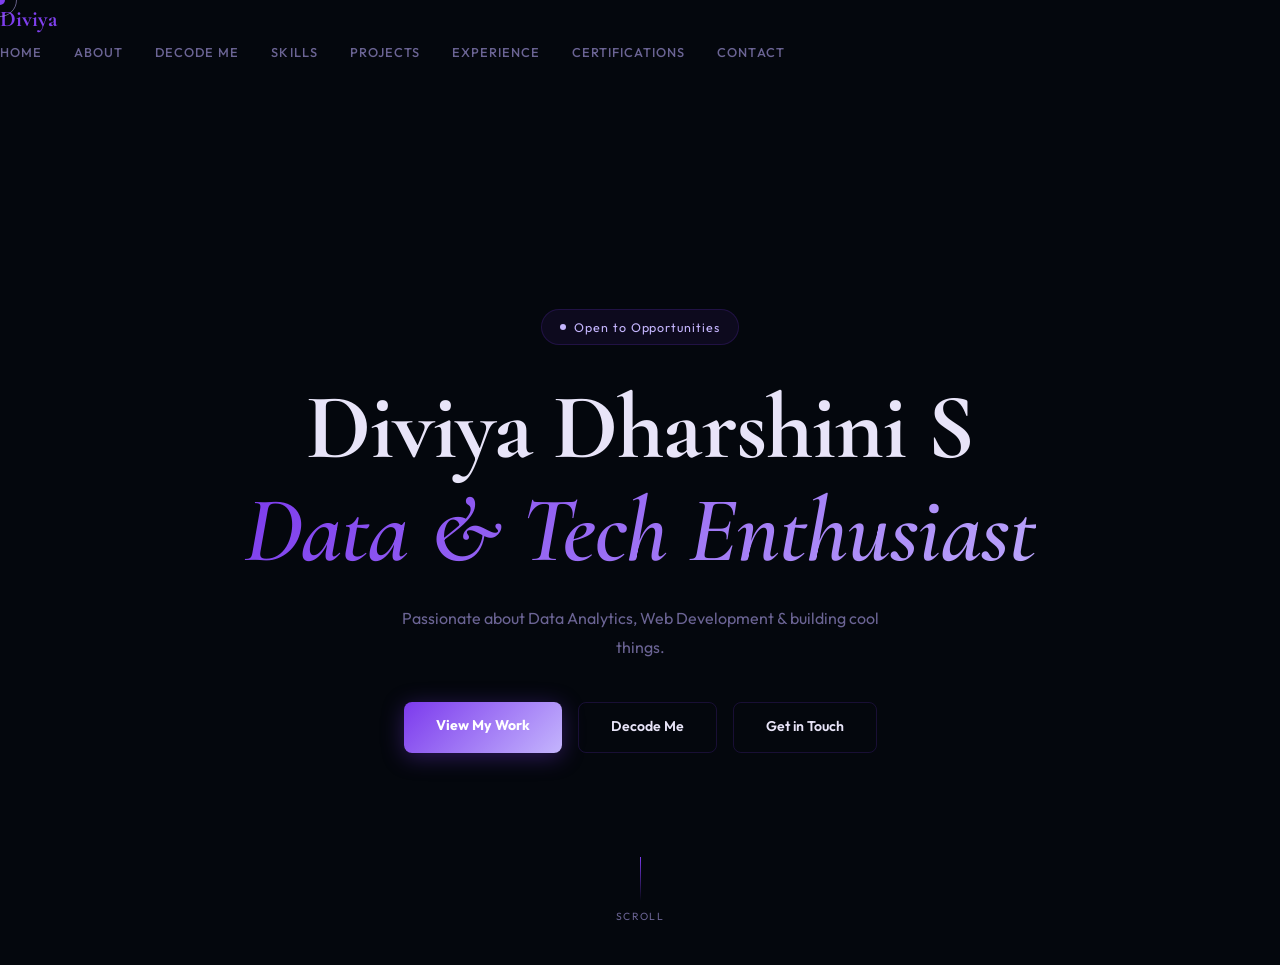
<file: index.html>
<!DOCTYPE html>
<html lang="en">
<head>
  <meta charset="UTF-8" />
  <meta name="viewport" content="width=device-width, initial-scale=1.0" />

  <title>Diviya Dharshini S – Portfolio</title>

  <link href="https://fonts.googleapis.com/css2?family=Cormorant+Garamond:ital,wght@0,400;0,600;0,700;1,400;1,600&family=Outfit:wght@300;400;500;600&family=JetBrains+Mono:wght@400;500&display=swap" rel="stylesheet" />

  <link rel="stylesheet" href="style.css" />
</head>
<body>

  <div id="cursor"></div>
  <div id="cursor-ring"></div>

  <canvas id="bg-canvas"></canvas>

  <nav id="navbar">
    <div class="nav-logo">Diviya</div>
    <ul class="nav-links">
      <li><a href="#hero">Home</a></li>
      <li><a href="#about">About</a></li>
      <li><a href="#decoder">Decode Me</a></li>
      <li><a href="#skills">Skills</a></li>
      <li><a href="#projects">Projects</a></li>
      <li><a href="#experience">Experience</a></li>
      <li><a href="#certifications">Certifications</a></li>
      <li><a href="#contact">Contact</a></li>
    </ul>
    <button class="nav-toggle" id="navToggle" aria-label="Open menu">&#9776;</button>
  </nav>

  <div class="mobile-drawer" id="mobileDrawer">
    <button class="drawer-close" id="drawerClose">✕</button>
    <ul>
      <li><a href="#hero"           class="drawer-link">Home</a></li>
      <li><a href="#about"          class="drawer-link">About</a></li>
      <li><a href="#decoder"       class="drawer-link">Decode Me</a></li>
      <li><a href="#skills"         class="drawer-link">Skills</a></li>
      <li><a href="#projects"       class="drawer-link">Projects</a></li>
      <li><a href="#experience"     class="drawer-link">Experience</a></li>
      <li><a href="#certifications" class="drawer-link">Certifications</a></li>
      <li><a href="#contact"        class="drawer-link">Contact</a></li>
    </ul>
  </div>

  <section id="hero">
    <div class="hero-badge"><span class="badge-dot"></span> Open to Opportunities</div>

    <h1 class="hero-name">
      <span class="line1">Diviya Dharshini S</span>
      <span class="line2">Data &amp; Tech Enthusiast</span>
    </h1>

    <p class="hero-tagline">
      Passionate about Data Analytics, Web Development &amp; building cool things.
    </p>

    <div class="hero-cta">
      <a href="#projects" class="btn-primary">View My Work</a>
      <a href="#decoder" class="btn-outline">Decode Me</a>
      <a href="#contact"  class="btn-outline">Get in Touch</a>
    </div>

    <div class="hero-scroll">
      <div class="scroll-line"></div>
      <span>SCROLL</span>
    </div>
  </section>
</file>
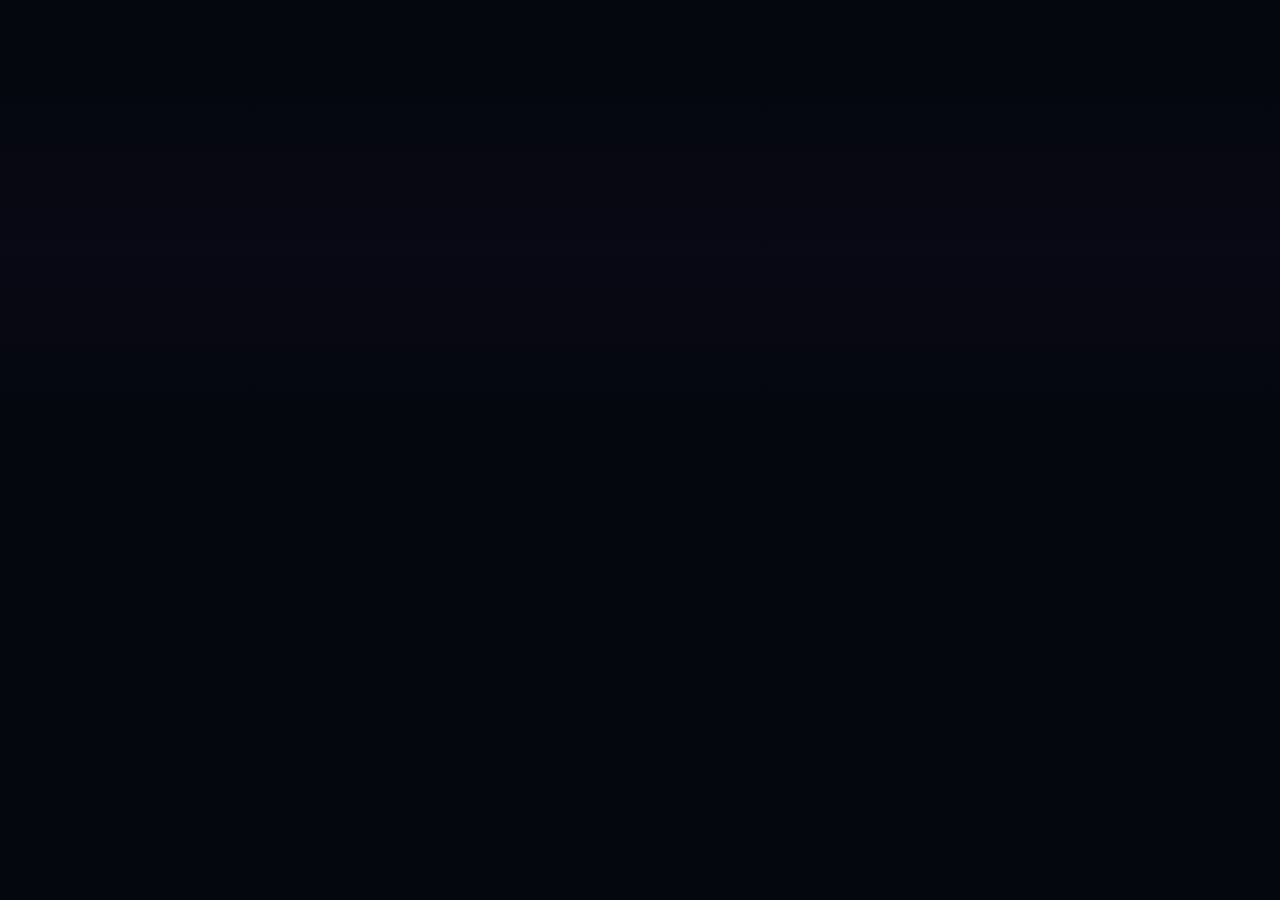
<file: certifacations.html>
<!DOCTYPE html>
<html lang="en">
<head>
  <meta charset="UTF-8" />
  <meta name="viewport" content="width=device-width, initial-scale=1.0" />

  <title>Diviya Dharshini S – Portfolio</title>

  <link href="https://fonts.googleapis.com/css2?family=Cormorant+Garamond:ital,wght@0,400;0,600;0,700;1,400;1,600&family=Outfit:wght@300;400;500;600&family=JetBrains+Mono:wght@400;500&display=swap" rel="stylesheet" />

  <link rel="stylesheet" href="style.css" />
</head>
<body>


 <section id="certifications">
    <div class="container">
      <div class="section-header reveal">
        <p class="section-label">// certifications</p>
        <h2 class="section-title">Credentials &amp; Learning</h2>
      </div>

      <div class="certs-grid">

        <div class="cert-card reveal">
          <div class="cert-icon">🛡</div>
          <div class="cert-info">
            <div class="cert-title">Cybersecurity Analyst Virtual Simulation</div>
            <div class="cert-issuer">Forage</div>
            <div class="cert-desc">Completed practical cybersecurity analyst tasks including threat detection, incident response, and security reporting in a real-world simulation.</div>
          </div>
        </div>


      </div>
    </div>
  </section>
</file>
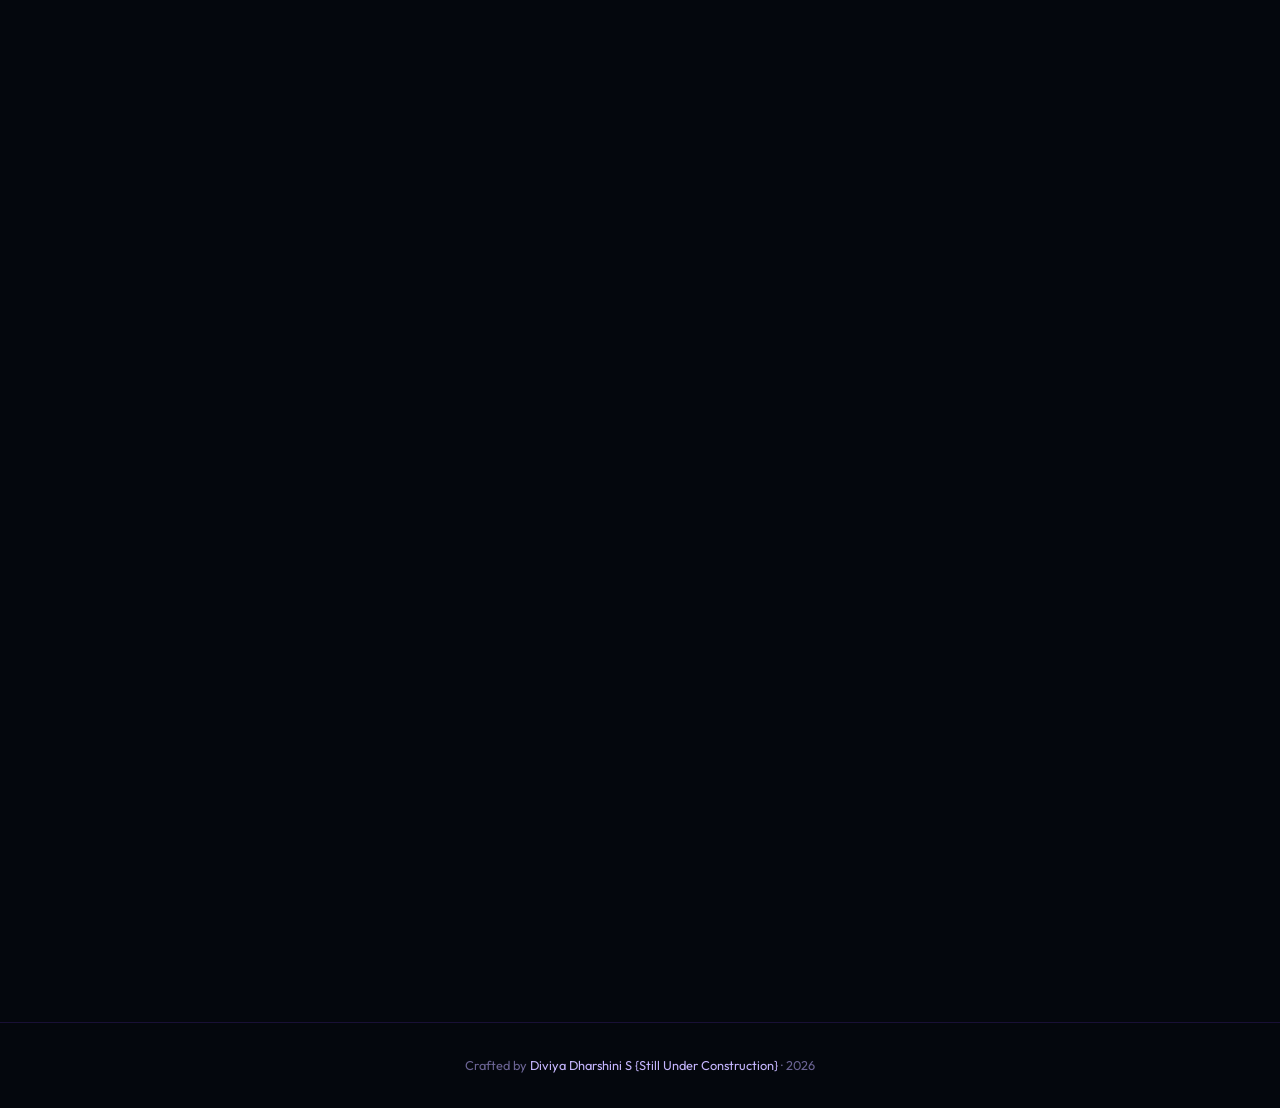
<file: contact.html>
<!DOCTYPE html>
<html lang="en">
<head>
  <meta charset="UTF-8" />
  <meta name="viewport" content="width=device-width, initial-scale=1.0" />

  <title>Diviya Dharshini S – Portfolio</title>

  <link href="https://fonts.googleapis.com/css2?family=Cormorant+Garamond:ital,wght@0,400;0,600;0,700;1,400;1,600&family=Outfit:wght@300;400;500;600&family=JetBrains+Mono:wght@400;500&display=swap" rel="stylesheet" />

  <link rel="stylesheet" href="style.css" />
</head>
<body>


 <section id="contact">
    <div class="container contact-container">
      <div class="section-header reveal">
        <p class="section-label">// Ping Me</p>
        <h2 class="section-title">Let's Connect</h2>
        <p class="contact-sub"> Drop me a message!</p>
      </div>

      <form id="contactForm" class="contact-form reveal"
        action="https://formspree.io/f/mlgavopz" method="POST">

        <div class="form-row">
          <div class="form-group">
            <label for="name">NAME</label>
            <input type="text" id="name" name="name" placeholder="Your name" required />
          </div>
          <div class="form-group">
            <label for="email">EMAIL</label>
            <input type="email" id="email" name="email" placeholder="your@email.com" required />
          </div>
        </div>

        <div class="form-group">
          <label for="subject">SUBJECT</label>
          <input type="text" id="subject" name="subject" placeholder="What's this about?" />
        </div>

        <div class="form-group">
          <label for="message">MESSAGE</label>
          <textarea id="message" name="message" placeholder="Write your message here..." required></textarea>
        </div>

        <button type="submit" class="form-submit" id="submitBtn">
          <span id="btnText">Send Message</span>
          <span id="btnIcon">✦</span>
        </button>
        <div id="form-status"></div>
      </form>

      <div class="social-links reveal">
        <a href="https://www.linkedin.com/in/diviyadharshini7706/" target="_blank" class="social-btn">🔗 LinkedIn</a>
        <a href="mailto:diviyadharshinisasikumar@gmail.com" class="social-btn">✉ Email</a>
      </div>
    </div>
  </section>

  <footer>
    <p>Crafted by <span class="footer-name">Diviya Dharshini S  {Still Under Construction}</span> &middot; 2026</p>
  </footer>

  <script src="script.js"></script>
</body>
</html>
</file>
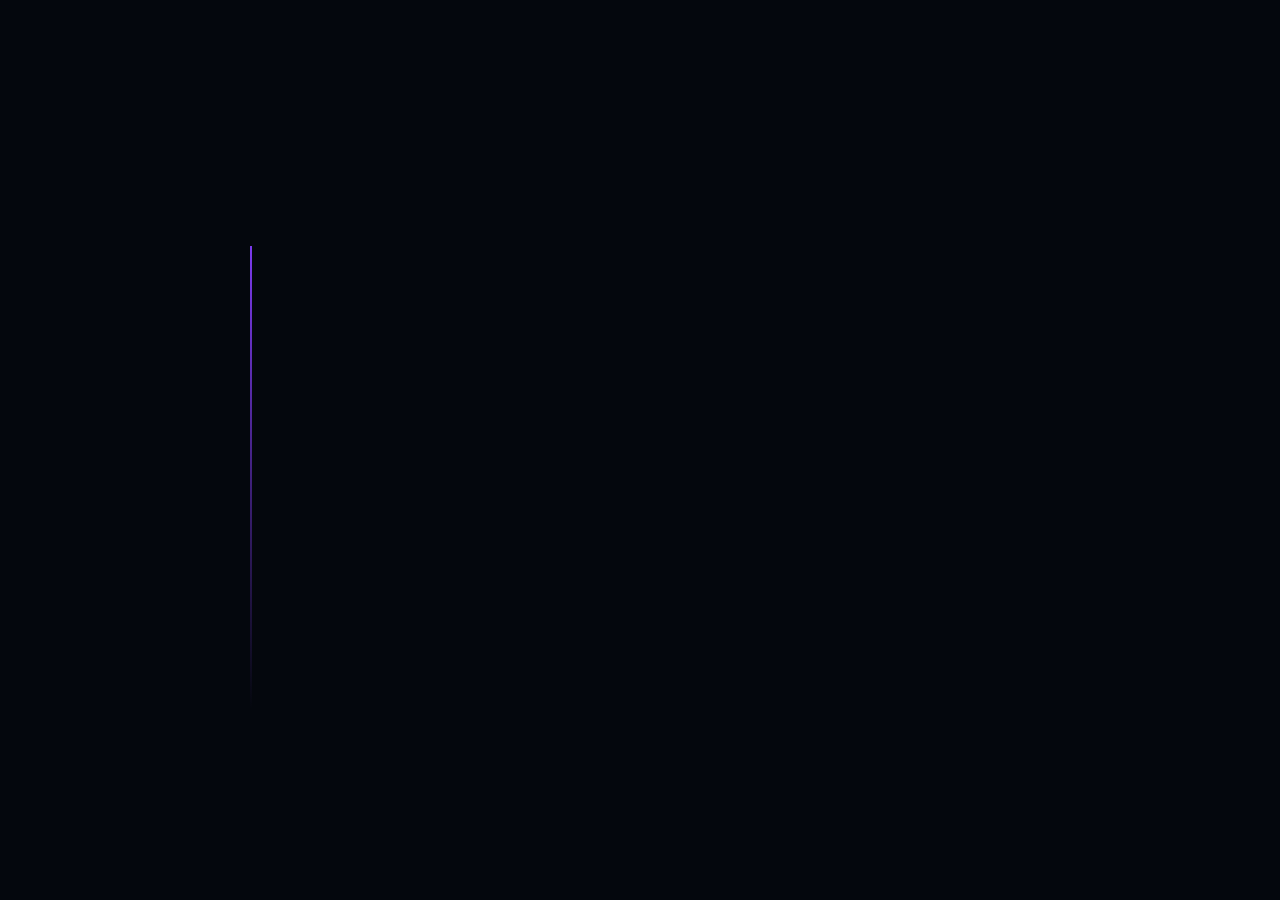
<file: experience.html>
<!DOCTYPE html>
<html lang="en">
<head>
  <meta charset="UTF-8" />
  <meta name="viewport" content="width=device-width, initial-scale=1.0" />

  <title>Diviya Dharshini S – Portfolio</title>

  <link href="https://fonts.googleapis.com/css2?family=Cormorant+Garamond:ital,wght@0,400;0,600;0,700;1,400;1,600&family=Outfit:wght@300;400;500;600&family=JetBrains+Mono:wght@400;500&display=swap" rel="stylesheet" />

  <link rel="stylesheet" href="style.css" />
</head>
<body>


<section id="experience">
    <div class="container">
      <div class="section-header reveal">
        <p class="section-label">// experience</p>
        <h2 class="section-title">Where I've Been</h2>
      </div>

      <div class="timeline">

        <div class="timeline-item reveal">
          <div class="timeline-dot"></div>
          <div class="timeline-card">
            <div class="timeline-role">Web Development Intern</div>
            <div class="timeline-company">Inetz Technologies</div>
            <div class="timeline-date">June 2025</div>
            <p class="timeline-desc">Gained hands-on experience in front-end web development, building and styling web pages using HTML and CSS. Worked in a professional team environment and delivered assigned modules on schedule.</p>
          </div>
        </div>

        <div class="timeline-item reveal" style="transition-delay:0.1s">
          <div class="timeline-dot dot-gold"></div>
          <div class="timeline-card">
            <div class="timeline-role">B.Tech – Information Technology</div>
            <div class="timeline-company">Vel Tech High Tech Engineering College</div>
            <div class="timeline-date">2023 – 2027</div>
            <p class="timeline-desc">Currently pursuing my undergraduate degree with a CGPA of 8.3/10. Coursework includes Data Structures, Databases, Networks, Machine Learning, and Web Technologies.</p>
          </div>
        </div>

      </div>
    </div>
  </section>
</file>
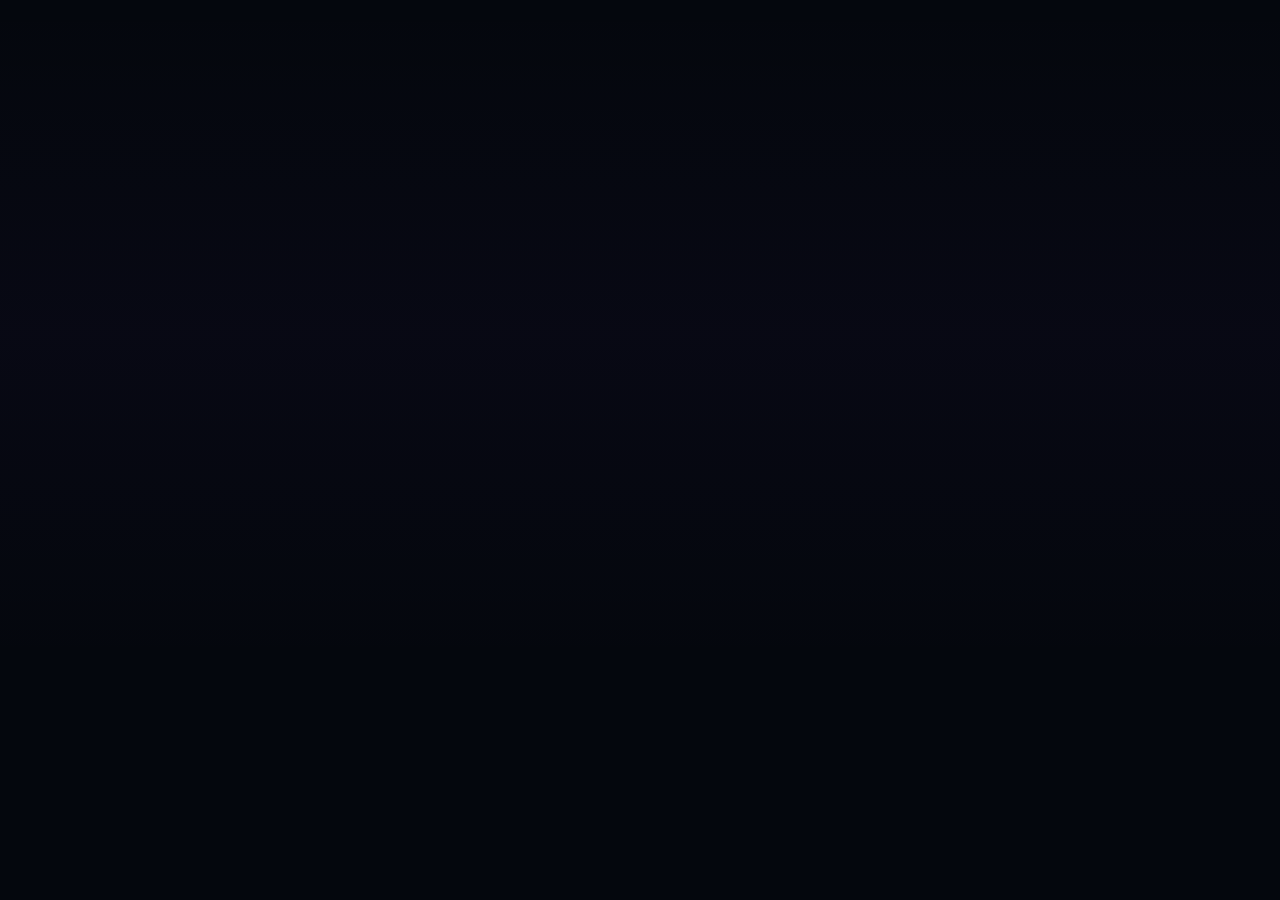
<file: skill.html>
<!DOCTYPE html>
<html lang="en">
<head>
  <meta charset="UTF-8" />
  <meta name="viewport" content="width=device-width, initial-scale=1.0" />

  <title>Diviya Dharshini S – Portfolio</title>

  <link href="https://fonts.googleapis.com/css2?family=Cormorant+Garamond:ital,wght@0,400;0,600;0,700;1,400;1,600&family=Outfit:wght@300;400;500;600&family=JetBrains+Mono:wght@400;500&display=swap" rel="stylesheet" />

  <link rel="stylesheet" href="style.css" />
</head>
<body>

<section id="skills">
    <div class="container">
      <div class="section-header reveal">
        <p class="section-label">// technical skills</p>
        <h2 class="section-title">What I Work With</h2>
      </div>

      <div class="skills-grid">

        <div class="skill-card reveal">
          <div class="skill-icon">💻</div>
          <div class="skill-category">// programming</div>
          <div class="skill-name">Languages(70%)</div>
          <div class="skill-tags">
            <span class="tag">Python</span>
            <span class="tag">Java</span>
            <span class="tag">SQL</span>
          </div>
        </div>

        <div class="skill-card reveal" style="transition-delay:0.1s">
          <div class="skill-icon">🌐</div>
          <div class="skill-category">// web</div>
          <div class="skill-name">Web Technologies(60%)</div>
          <div class="skill-tags">
            <span class="tag">HTML</span>
            <span class="tag">CSS</span>
          </div>
        </div>

        <div class="skill-card reveal" style="transition-delay:0.2s">
          <div class="skill-icon">🛠</div>
          <div class="skill-category">// tools</div>
          <div class="skill-name">Tools & Platforms(50%)</div>
          <div class="skill-tags">
            <span class="tag">VS Code</span>
            <span class="tag">Excel</span>
            <span class="tag">Git</span>
          </div>
        </div>

        <div class="skill-card reveal" style="transition-delay:0.3s">
          <div class="skill-icon">📊</div>
          <div class="skill-category">// focus area</div>
          <div class="skill-name">Data & Security</div>
          <div class="skill-tags">
            <span class="tag">Data Analytics</span>
            <span class="tag">Cybersecurity</span>
            <span class="tag">ML Basics</span>
          </div>
        </div>

      </div>
    </div>
  </section>
</file>
<file: style.css>
:root {

  --bg:      #04070d;
  --surface: #080e1a;
  --card:    #0c1424;

                     
  --accent:  #7c3aed;
  --accent2: #c4b5fd;
  --gold:    #f0c060;

  --text:  #e8e4f8;
  --muted: #6b6494;

  --border: rgba(124, 58, 237, 0.18);
  --glow:   0 0 48px rgba(124, 58, 237, 0.22);

  --font-display: 'Cormorant Garamond', Georgia, serif;
  --font-body:    'Outfit', sans-serif;
  --font-mono:    'JetBrains Mono', monospace;

  --ease: cubic-bezier(0.4, 0, 0.2, 1);
}

*, *::before, *::after { box-sizing: border-box; margin: 0; padding: 0; }
html  { scroll-behavior: smooth; font-size: 16px; }
body  { background: var(--bg); color: var(--text); font-family: var(--font-body); overflow-x: hidden; cursor: none; line-height: 1.7; }
a     { text-decoration: none; color: inherit; }

.container { max-width: 1100px; margin: 0 auto; padding: 0 2rem; }

#cursor {
  position: fixed; width: 10px; height: 10px;
  background: var(--accent); border-radius: 50%;
  pointer-events: none; z-index: 9999;
  transform: translate(-50%,-50%);
  transition: transform 0.12s, background 0.2s;
  mix-blend-mode: screen;
}
#cursor-ring {
  position: fixed; width: 34px; height: 34px;
  border: 1.5px solid var(--accent2); border-radius: 50%;
  pointer-events: none; z-index: 9998;
  transform: translate(-50%,-50%);
  transition: width 0.2s, height 0.2s, opacity 0.2s;
  opacity: 0.5;
}
body.cursor-hover #cursor      { transform: translate(-50%,-50%) scale(2.5); }
body.cursor-hover #cursor-ring { width: 54px; height: 54px; opacity: 0.22; }

#bg-canvas {
  position: fixed; inset: 0;
  z-index: 0; pointer-events: none;
}

{
  position: fixed; top: 0; left: 0; right: 0; z-index: 100;
  display: flex; align-items: center; justify-content: space-between;
  padding: 1.1rem 3rem;
  background: rgba(4,7,13,0.82);
  backdrop-filter: blur(20px);
  -webkit-backdrop-filter: blur(20px);
  border-bottom: 1px solid var(--border);
  transition: padding 0.3s var(--ease);
}
nav.scrolled { padding: 0.7rem 3rem; }

.nav-logo {
  font-family: var(--font-display); font-size: 1.4rem; font-weight: 700;
  background: linear-gradient(135deg, var(--accent), var(--accent2));
  -webkit-background-clip: text; -webkit-text-fill-color: transparent;
  background-clip: text;
}

.nav-links { display: flex; gap: 2rem; list-style: none; }
.nav-links a {
  color: var(--muted); font-size: 0.8rem; font-weight: 500;
  letter-spacing: 0.08em; text-transform: uppercase;
  transition: color 0.2s; position: relative;
}
.nav-links a::after {
  content: ''; position: absolute; bottom: -4px; left: 0;
  width: 0; height: 1.5px; background: var(--accent);
  transition: width 0.3s var(--ease);
}
.nav-links a:hover { color: var(--accent2); }
.nav-links a:hover::after { width: 100%; }

.nav-toggle {
  display: none; background: none;
  border: 1px solid var(--border); color: var(--text);
  font-size: 1.2rem; padding: 0.3rem 0.6rem;
  border-radius: 6px; cursor: pointer;
}


.mobile-drawer {
  position: fixed; top: 0; right: -100%;
  width: 70%; max-width: 280px; height: 100vh;
  background: var(--surface); border-left: 1px solid var(--border);
  z-index: 200; padding: 5rem 2rem 2rem;
  transition: right 0.35s var(--ease);
}
.mobile-drawer.open { right: 0; }
.mobile-drawer ul { list-style: none; display: flex; flex-direction: column; gap: 1.5rem; }
.drawer-link { font-size: 1.05rem; font-weight: 500; color: var(--text); text-transform: uppercase; letter-spacing: 0.08em; transition: color 0.2s; }
.drawer-link:hover { color: var(--accent2); }
.drawer-close { position: absolute; top: 1.5rem; right: 1.5rem; background: none; border: none; color: var(--muted); font-size: 1.2rem; cursor: pointer; }


#hero {
  min-height: 100vh; display: flex; flex-direction: column;
  align-items: center; justify-content: center;
  text-align: center; padding: 6rem 2rem 4rem;
  position: relative; z-index: 1;
}

.hero-badge {
  display: inline-flex; align-items: center; gap: 0.5rem;
  padding: 0.4rem 1.1rem; border-radius: 100px;
  border: 1px solid var(--border); background: rgba(124,58,237,0.08);
  font-size: 0.78rem; color: var(--accent2); letter-spacing: 0.08em;
  margin-bottom: 2rem; animation: fadeSlideDown 0.8s ease both;
}
.badge-dot {
  width: 6px; height: 6px; border-radius: 50%;
  background: var(--accent2); animation: pulse 1.6s infinite;
}

.hero-name {
  font-family: var(--font-display);
  font-size: clamp(2.8rem, 8vw, 5.8rem);
  font-weight: 700; line-height: 1.1; letter-spacing: -0.01em;
  animation: fadeSlideUp 0.9s 0.2s ease both;
}
.hero-name .line1 { display: block; color: var(--text); }
.hero-name .line2 {
  display: block; font-style: italic; font-weight: 600;
  background: linear-gradient(135deg, var(--accent) 0%, var(--accent2) 60%, var(--gold) 100%);
  -webkit-background-clip: text; -webkit-text-fill-color: transparent;
  background-clip: text; background-size: 200%;
  animation: gradShift 5s ease infinite, fadeSlideUp 0.9s 0.3s ease both;
}

.hero-tagline {
  font-size: 1rem; color: var(--muted);
  max-width: 520px; margin: 1.4rem auto 0; line-height: 1.8;
  animation: fadeSlideUp 0.9s 0.45s ease both;
}

.hero-cta {
  display: flex; gap: 1rem; margin-top: 2.5rem;
  justify-content: center; flex-wrap: wrap;
  animation: fadeSlideUp 0.9s 0.6s ease both;
}

.hero-scroll {
  position: absolute; bottom: 2.5rem;
  display: flex; flex-direction: column; align-items: center; gap: 0.4rem;
  color: var(--muted); font-size: 0.65rem; letter-spacing: 0.14em;
  animation: fadeSlideUp 1s 1.1s ease both;
}
.scroll-line {
  width: 1px; height: 44px;
  background: linear-gradient(to bottom, var(--accent), transparent);
  animation: scrollPulse 2s infinite;
}

.btn-primary {
  padding: 0.8rem 2rem; border-radius: 8px;
  background: linear-gradient(135deg, var(--accent), var(--accent2));
  color: #fff; font-weight: 700; font-size: 0.88rem;
  font-family: var(--font-body); border: none; cursor: none;
  box-shadow: 0 4px 22px rgba(124,58,237,0.35);
  transition: transform 0.2s, box-shadow 0.2s; display: inline-block;
}
.btn-primary:hover { transform: translateY(-3px); box-shadow: 0 8px 32px rgba(124,58,237,0.5); }

.btn-outline {
  padding: 0.8rem 2rem; border-radius: 8px;
  border: 1.5px solid var(--border); color: var(--text);
  font-weight: 600; font-size: 0.88rem;
  font-family: var(--font-body); background: transparent; cursor: none;
  transition: border-color 0.2s, background 0.2s, transform 0.2s; display: inline-block;
}
.btn-outline:hover { border-color: var(--accent); background: rgba(124,58,237,0.08); transform: translateY(-3px); }

section { position: relative; z-index: 1; padding: 7rem 0; }

#skills, #certifications {
  background: linear-gradient(180deg, transparent, rgba(124,58,237,0.03), transparent);
}

.section-header { text-align: center; margin-bottom: 3.5rem; }
.section-label  { font-family: var(--font-mono); font-size: 0.75rem; color: var(--accent); letter-spacing: 0.2em; text-transform: uppercase; margin-bottom: 0.5rem; }
.section-title  { font-family: var(--font-display); font-size: clamp(1.8rem, 4vw, 2.6rem); font-weight: 700; line-height: 1.2; }
.section-sub    { color: var(--muted); font-size: 0.93rem; margin-top: 0.6rem; }
.section-sub code { font-family: var(--font-mono); color: var(--accent2); background: rgba(124,58,237,0.12); padding: 0.1rem 0.4rem; border-radius: 4px; }


.about-grid { display: grid; grid-template-columns: 1fr 1fr; gap: 5rem; align-items: center; }

.about-visual { position: relative; display: flex; align-items: center; justify-content: center; }

.about-orbit {
  position: absolute; width: 300px; height: 300px;
  border-radius: 50%; border: 1px solid rgba(124,58,237,0.12);
  animation: spinRing 30s linear infinite;
}
.orbit-dot {
  position: absolute; width: 10px; height: 10px; border-radius: 50%;
  background: var(--accent); top: -5px; left: 50%; transform: translateX(-50%);
  box-shadow: 0 0 12px var(--accent);
}
.about-avatar-ring {
  width: 260px; height: 260px; border-radius: 50%;
  border: 1.5px solid var(--border); display: flex; align-items: center; justify-content: center;
  animation: spinRing 20s linear infinite;
}
.about-avatar-inner {
  width: 210px; height: 210px; border-radius: 50%;
  display: flex; align-items: center; justify-content: center;
  font-family: var(--font-display); font-size: 5rem; font-weight: 700;
  background: linear-gradient(135deg, var(--accent), var(--accent2));
  -webkit-background-clip: text; -webkit-text-fill-color: transparent; background-clip: text;
  border: 1.5px solid rgba(124,58,237,0.12);
  animation: spinRing 20s linear infinite reverse; box-shadow: var(--glow);
}

.about-text p   { color: var(--muted); line-height: 1.85; margin-bottom: 1rem; font-size: 0.97rem; }
.about-stats    { display: flex; gap: 2.5rem; margin-top: 2rem; flex-wrap: wrap; }
.stat           { text-align: center; }
.stat-num       { font-family: var(--font-display); font-size: 2rem; font-weight: 700; color: var(--accent2); display: block; }
.stat-label     { font-size: 0.72rem; color: var(--muted); letter-spacing: 0.08em; text-transform: uppercase; }

.terminal-window {
  max-width: 820px; margin: 0 auto;
  background: #0a0d14;
  border: 1px solid rgba(124,58,237,0.25);
  border-radius: 16px; overflow: hidden;
  box-shadow: 0 24px 80px rgba(124,58,237,0.18), 0 0 0 1px rgba(255,255,255,0.04);
}

.terminal-topbar {
  display: flex; align-items: center; gap: 0.5rem;
  padding: 0.9rem 1.2rem;
  background: #111520;
  border-bottom: 1px solid rgba(124,58,237,0.15);
}
.t-btn { width: 13px; height: 13px; border-radius: 50%; }
.t-red    { background: #ff5f57; }
.t-yellow { background: #ffbd2e; }
.t-green  { background: #28c840; }
.terminal-title {
  margin-left: 0.8rem; font-family: var(--font-mono);
  font-size: 0.78rem; color: #7070a0;
}

.terminal-body {
  padding: 1.5rem 1.8rem 0.5rem;
  min-height: 220px; max-height: 380px;
  overflow-y: auto; font-family: var(--font-mono);
  font-size: 0.88rem; line-height: 1.9;
  scrollbar-width: thin; scrollbar-color: var(--accent) transparent;
}
.terminal-body::-webkit-scrollbar { width: 4px; }
.terminal-body::-webkit-scrollbar-thumb { background: var(--accent); border-radius: 2px; }

.t-line     { margin-bottom: 0.15rem; animation: tFadeIn 0.25s ease both; }
.t-prompt   { color: var(--accent); margin-right: 0.6rem; }
.t-dollar   { color: var(--accent); font-family: var(--font-mono); font-size: 1rem; margin-right: 0.5rem; flex-shrink: 0; }
.t-white    { color: #d0d8f0; }
.t-highlight{ color: var(--accent2); font-weight: 500; }
.t-success  { color: #5de87a; }
.t-error    { color: #f07070; }
.t-info     { color: #7ec8f0; }
.t-cmd      { color: var(--accent2); opacity: 0.7; }

.terminal-input-row {
  display: flex; align-items: center;
  padding: 0.8rem 1.8rem 1.2rem;
  border-top: 1px solid rgba(124,58,237,0.12);
}
.terminal-input {
  flex: 1; background: transparent; border: none; outline: none;
  color: var(--text); font-family: var(--font-mono); font-size: 0.9rem;
  caret-color: var(--accent2);
}
.terminal-input::placeholder { color: var(--muted); }

@keyframes tFadeIn { from { opacity: 0; transform: translateY(4px); } to { opacity: 1; transform: none; } }


.skills-grid { display: grid; grid-template-columns: repeat(auto-fit, minmax(240px, 1fr)); gap: 1.5rem; }

.skill-card {
  background: var(--card); border: 1px solid var(--border);
  border-radius: 16px; padding: 1.8rem;
  transition: transform 0.3s var(--ease), border-color 0.3s, box-shadow 0.3s;
  position: relative; overflow: hidden;
}
.skill-card::before {
  content: ''; position: absolute; top: 0; left: 0; right: 0; height: 2px;
  background: linear-gradient(90deg, var(--accent), var(--accent2));
  transform: scaleX(0); transform-origin: left; transition: transform 0.4s var(--ease);
}
.skill-card:hover { transform: translateY(-6px); border-color: rgba(124,58,237,0.38); box-shadow: var(--glow); }
.skill-card:hover::before { transform: scaleX(1); }

.skill-icon     { font-size: 2rem; margin-bottom: 1rem; }
.skill-category { font-family: var(--font-mono); font-size: 0.68rem; color: var(--accent); letter-spacing: 0.15em; margin-bottom: 0.4rem; }
.skill-name     { font-size: 1.05rem; font-weight: 600; margin-bottom: 1.1rem; }
.skill-tags     { display: flex; flex-wrap: wrap; gap: 0.45rem; }
.tag {
  padding: 0.28rem 0.72rem; border-radius: 100px;
  background: rgba(124,58,237,0.09); border: 1px solid rgba(124,58,237,0.22);
  font-size: 0.76rem; color: var(--accent2); font-family: var(--font-mono);
  transition: background 0.2s, border-color 0.2s;
}
.tag:hover { background: rgba(124,58,237,0.2); border-color: var(--accent); }


.projects-grid { display: grid; grid-template-columns: repeat(auto-fit, minmax(300px, 1fr)); gap: 2rem; }

.project-card {
  background: var(--card); border: 1px solid var(--border);
  border-radius: 20px; overflow: hidden;
  transition: transform 0.35s var(--ease), box-shadow 0.35s;
}
.project-card:hover { transform: translateY(-8px); box-shadow: 0 20px 55px rgba(124,58,237,0.18); }

.project-banner {
  height: 155px; display: flex; align-items: center; justify-content: center;
  position: relative; overflow: hidden;
}

.banner-teal   { background: linear-gradient(135deg, #0a0f1f, #0e1e3a); }
.banner-purple { background: linear-gradient(135deg, #0f0a1f, #1a1030); }
.banner-blue   { background: linear-gradient(135deg, #080f1f, #0c1830); }

.project-glow {
  position: absolute; width: 120px; height: 120px; border-radius: 50%;
  background: radial-gradient(circle, rgba(124,58,237,0.3), transparent);
  animation: floatGlow 4s ease-in-out infinite;
}
.banner-emoji { position: relative; z-index: 1; font-size: 3.5rem; }

.project-body  { padding: 1.7rem; }
.project-title { font-family: var(--font-display); font-size: 1.15rem; font-weight: 700; margin-bottom: 0.55rem; }
.project-desc  { color: var(--muted); font-size: 0.88rem; line-height: 1.75; margin-bottom: 1.2rem; }
.project-stack { display: flex; flex-wrap: wrap; gap: 0.4rem; }
.stack-tag {
  padding: 0.22rem 0.6rem; border-radius: 6px;
  background: rgba(240,192,96,0.08); border: 1px solid rgba(240,192,96,0.2);
  font-size: 0.7rem; color: var(--gold); font-family: var(--font-mono);
}

.timeline { position: relative; max-width: 780px; margin: 0 auto; padding-left: 2.5rem; }
.timeline::before {
  content: ''; position: absolute; left: 0; top: 0; bottom: 0; width: 2px;
  background: linear-gradient(to bottom, var(--accent), transparent);
}
.timeline-item   { position: relative; margin-bottom: 2.5rem; }
.timeline-dot    { position: absolute; left: -2.85rem; top: 0.3rem; width: 14px; height: 14px; border-radius: 50%; background: var(--accent); border: 2px solid var(--bg); box-shadow: 0 0 14px var(--accent); }
.dot-gold        { background: var(--gold); box-shadow: 0 0 14px var(--gold); }
.timeline-card   { background: var(--card); border: 1px solid var(--border); border-radius: 16px; padding: 1.7rem; transition: border-color 0.3s, transform 0.3s; }
.timeline-card:hover { border-color: rgba(124,58,237,0.38); transform: translateX(5px); }
.timeline-role    { font-size: 1rem; font-weight: 700; margin-bottom: 0.3rem; }
.timeline-company { color: var(--accent2); font-size: 0.87rem; font-weight: 500; margin-bottom: 0.5rem; }
.timeline-date    { display: inline-block; padding: 0.18rem 0.65rem; border-radius: 100px; background: rgba(124,58,237,0.09); border: 1px solid var(--border); font-size: 0.72rem; color: var(--muted); font-family: var(--font-mono); margin-bottom: 0.85rem; }
.timeline-desc    { color: var(--muted); font-size: 0.88rem; line-height: 1.75; }

.certs-grid { display: grid; grid-template-columns: repeat(auto-fit, minmax(280px, 1fr)); gap: 1.4rem; }
.cert-card {
  background: var(--card); border: 1px solid var(--border); border-radius: 16px;
  padding: 1.8rem; display: flex; align-items: flex-start; gap: 1.1rem;
  transition: transform 0.3s var(--ease), box-shadow 0.3s, border-color 0.3s;
}
.cert-card:hover { transform: translateY(-5px); border-color: rgba(240,192,96,0.28); box-shadow: 0 10px 36px rgba(240,192,96,0.1); }
.cert-icon   { width: 46px; height: 46px; border-radius: 12px; background: rgba(240,192,96,0.1); border: 1px solid rgba(240,192,96,0.2); display: flex; align-items: center; justify-content: center; font-size: 1.4rem; flex-shrink: 0; }
.cert-title  { font-size: 0.93rem; font-weight: 600; margin-bottom: 0.3rem; }
.cert-issuer { font-size: 0.8rem; color: var(--accent2); margin-bottom: 0.4rem; font-weight: 500; }
.cert-desc   { font-size: 0.8rem; color: var(--muted); line-height: 1.65; }


.contact-container { max-width: 680px; text-align: center; }
.contact-sub       { color: var(--muted); font-size: 0.93rem; margin-top: 0.6rem; }

.contact-form {
  background: var(--card); border: 1px solid var(--border);
  border-radius: 22px; padding: 2.8rem; text-align: left; margin-top: 2rem;
}
.form-row { display: grid; grid-template-columns: 1fr 1fr; gap: 1rem; margin-bottom: 1rem; }
.form-group { display: flex; flex-direction: column; gap: 0.45rem; margin-bottom: 1rem; }
.form-group label { font-size: 0.72rem; color: var(--muted); letter-spacing: 0.1em; font-family: var(--font-mono); }
.form-group input,
.form-group textarea {
  background: var(--surface); border: 1px solid var(--border); border-radius: 10px;
  padding: 0.82rem 1rem; color: var(--text); font-family: var(--font-body);
  font-size: 0.92rem; outline: none; resize: none;
  transition: border-color 0.2s, box-shadow 0.2s;
}
.form-group input::placeholder,
.form-group textarea::placeholder { color: var(--muted); }
.form-group input:focus,
.form-group textarea:focus { border-color: var(--accent); box-shadow: 0 0 0 3px rgba(124,58,237,0.12); }
.form-group textarea { min-height: 130px; }

.form-submit {
  width: 100%; padding: 0.95rem; border-radius: 10px;
  background: linear-gradient(135deg, var(--accent), var(--accent2));
  border: none; color: #fff; font-size: 0.93rem; font-weight: 700;
  font-family: var(--font-body); cursor: none;
  transition: opacity 0.2s, transform 0.2s;
  display: flex; align-items: center; justify-content: center; gap: 0.5rem; letter-spacing: 0.03em;
}
.form-submit:hover  { opacity: 0.88; transform: translateY(-2px); }
.form-submit:active { transform: translateY(0); }

#form-status   { margin-top: 0.9rem; font-size: 0.85rem; text-align: center; min-height: 1.3rem; }
.status-success{ color: #5de87a; }
.status-error  { color: #f07070; }

.social-links { display: flex; justify-content: center; gap: 1rem; margin-top: 2.5rem; flex-wrap: wrap; }
.social-btn   { display: flex; align-items: center; gap: 0.45rem; padding: 0.6rem 1.3rem; border-radius: 100px; border: 1px solid var(--border); color: var(--muted); font-size: 0.82rem; transition: border-color 0.2s, color 0.2s, background 0.2s; }
.social-btn:hover { border-color: var(--accent); color: var(--accent2); background: rgba(124,58,237,0.07); }

footer { padding: 2rem; text-align: center; border-top: 1px solid var(--border); color: var(--muted); font-size: 0.8rem; position: relative; z-index: 1; }
.footer-name { color: var(--accent2); }


.reveal, .reveal-left, .reveal-right { opacity: 0; transition: opacity 0.7s ease, transform 0.7s ease; }
.reveal       { transform: translateY(28px); }
.reveal-left  { transform: translateX(-40px); }
.reveal-right { transform: translateX(40px); }
.reveal.visible, .reveal-left.visible, .reveal-right.visible { opacity: 1; transform: none; }


@keyframes fadeSlideUp   { from{opacity:0;transform:translateY(24px)} to{opacity:1;transform:none} }
@keyframes fadeSlideDown { from{opacity:0;transform:translateY(-16px)} to{opacity:1;transform:none} }
@keyframes pulse         { 0%,100%{opacity:1;transform:scale(1)} 50%{opacity:0.45;transform:scale(0.8)} }
@keyframes gradShift     { 0%,100%{background-position:0% 50%} 50%{background-position:100% 50%} }
@keyframes spinRing      { from{transform:rotate(0deg)} to{transform:rotate(360deg)} }
@keyframes scrollPulse   { 0%,100%{opacity:0.25} 50%{opacity:1} }
@keyframes floatGlow     { 0%,100%{transform:scale(1) translate(0,0)} 50%{transform:scale(1.4) translate(8px,-8px)} }


@media (max-width: 900px) {
  .about-grid { grid-template-columns: 1fr; gap: 3rem; }
  .about-visual { order: -1; }
}
@media (max-width: 768px) {
  nav { padding: 0.9rem 1.4rem; }
  nav.scrolled { padding: 0.7rem 1.4rem; }
  .nav-links { display: none; }
  .nav-toggle { display: block; }
  .form-row { grid-template-columns: 1fr; }
  .contact-form { padding: 1.8rem; }
  .about-avatar-ring { width: 190px; height: 190px; }
  .about-avatar-inner { width: 155px; height: 155px; font-size: 3.5rem; }
  .about-orbit { width: 230px; height: 230px; }
  section { padding: 5rem 0; }
  .timeline { padding-left: 1.8rem; }
  .timeline-dot { left: -2.2rem; }
}
@media (max-width: 480px) {
  .hero-cta { flex-direction: column; align-items: center; }
  .btn-primary, .btn-outline { width: 100%; max-width: 220px; text-align: center; }
  .about-stats { gap: 1.5rem; }
}
</file>
